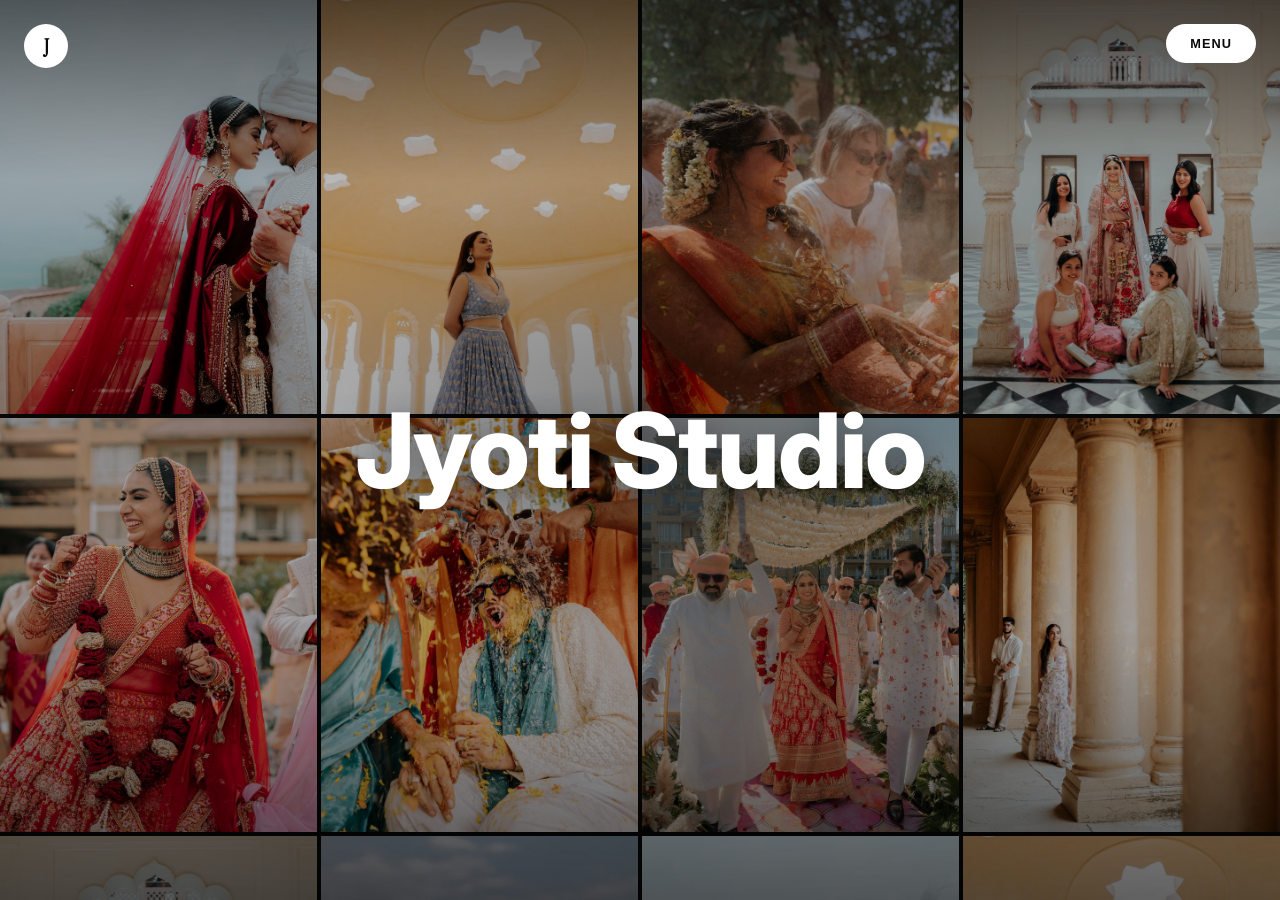
<file: strip-hero.html>
<!doctype html>
<html lang="en">
  <head>
    <meta charset="UTF-8" />
    <meta name="viewport" content="width=device-width, initial-scale=1.0" />
    <title>Jyoti Studio — Strip Hero (saved variant)</title>

    
    <link rel="preconnect" href="https://fonts.googleapis.com" />
    <link rel="preconnect" href="https://fonts.gstatic.com" crossorigin />
    <link
      href="https://fonts.googleapis.com/css2?family=Instrument+Serif:ital@0;1&family=Inter:ital,opsz,wght@0,14..32,100..900;1,14..32,100..900&display=swap"
      rel="stylesheet"
    />

    <style>
      body { margin: 0; font-family: "Inter", sans-serif; }

      .strip-hero {
        position: relative;
        height: 100svh;
        min-height: 560px;
        overflow: hidden;
        background: #0a0a0a;
      }

      .strip-hero__grid {
        display: flex;
        gap: 4px;
        height: 100%;
        width: 100%;
      }

      .strip-col {
        position: relative;
        flex: 1 1 0;
        overflow: hidden;
        min-width: 0;
      }

      .strip-col__track {
        display: flex;
        flex-direction: column;
        gap: 4px;
        will-change: transform;
      }

      .strip-col--up .strip-col__track {
        animation: stripScrollUp linear infinite;
      }

      .strip-col--down .strip-col__track {
        animation: stripScrollDown linear infinite;
      }

      .strip-col__track img {
        display: block;
        width: 100%;
        height: 46vh;
        min-height: 320px;
        object-fit: cover;
        object-position: center 22%;
      }

      @keyframes stripScrollUp {
        from { transform: translateY(0); }
        to { transform: translateY(-50%); }
      }

      @keyframes stripScrollDown {
        from { transform: translateY(-50%); }
        to { transform: translateY(0); }
      }

      @media (prefers-reduced-motion: reduce) {
        .strip-col--up .strip-col__track,
        .strip-col--down .strip-col__track {
          animation: none;
        }
      }

      .strip-hero__overlay {
        position: absolute;
        inset: 0;
        z-index: 10;
        pointer-events: none;
        background:
          radial-gradient(
            ellipse at center,
            rgba(0, 0, 0, 0.45) 0%,
            rgba(0, 0, 0, 0.2) 45%,
            rgba(0, 0, 0, 0.15) 100%
          ),
          linear-gradient(
            to bottom,
            rgba(0, 0, 0, 0.55) 0%,
            rgba(0, 0, 0, 0.1) 20%,
            rgba(0, 0, 0, 0.1) 70%,
            rgba(0, 0, 0, 0.55) 100%
          );
      }

      .strip-hero__logo,
      .strip-hero__menu {
        pointer-events: auto;
      }

      .strip-hero__logo {
        position: absolute;
        top: 1.5rem;
        left: 1.5rem;
        z-index: 20;
        width: 44px;
        height: 44px;
        border-radius: 9999px;
        background: #fff;
        color: #0a0a0a;
        display: flex;
        align-items: center;
        justify-content: center;
        font-family: "Instrument Serif", serif;
        font-size: 1.25rem;
        font-weight: 600;
      }

      .strip-hero__menu {
        position: absolute;
        top: 1.5rem;
        right: 1.5rem;
        z-index: 20;
        background: #fff;
        color: #0a0a0a;
        border: none;
        border-radius: 9999px;
        padding: 0.75rem 1.5rem;
        font-size: 0.8rem;
        font-weight: 700;
        letter-spacing: 0.08em;
        cursor: pointer;
      }

      .strip-hero__title {
        position: absolute;
        top: 50%;
        left: 50%;
        transform: translate(-50%, -50%);
        z-index: 20;
        margin: 0;
        color: #fff;
        font-weight: 800;
        font-size: clamp(2.75rem, 9vw, 6.5rem);
        letter-spacing: -0.02em;
        text-shadow: 0 4px 30px rgba(0, 0, 0, 0.35);
        white-space: nowrap;
      }
    </style>
  </head>

  <body class="antialiased">
      <!-- STRIP HERO -->
      <section class="strip-hero" aria-label="Jyoti Studio hero">
        <div class="strip-hero__grid" id="stripHeroGrid"></div>
        <div class="strip-hero__overlay"></div>
        <div class="strip-hero__logo">J</div>
        <button type="button" class="strip-hero__menu">MENU</button>
        <h1 class="strip-hero__title">Jyoti Studio</h1>
      </section>

      <script>
        (function () {
          var images = [
            "strip-1.jpg","strip-2.jpg","strip-3.jpg","strip-4.jpg",
            "strip-5.jpg","strip-6.jpg","strip-7.jpg","strip-8.jpg",
            "strip-9.jpg","strip-10.jpg"
          ];
          var base = "./assets/img/hero-strip/";
          var columns = 4;
          var perColumn = 4;
          var durations = [34, 28, 40, 26];
          var grid = document.getElementById("stripHeroGrid");

          for (var c = 0; c < columns; c++) {
            var col = document.createElement("div");
            col.className = "strip-col " + (c % 2 === 0 ? "strip-col--up" : "strip-col--down");

            var track = document.createElement("div");
            track.className = "strip-col__track";
            track.style.animationDuration = durations[c % durations.length] + "s";

            var pics = [];
            for (var i = 0; i < perColumn; i++) {
              pics.push(images[(c * perColumn + i) % images.length]);
            }
            // duplicate the set so a 50% translate loops seamlessly
            var doubled = pics.concat(pics);
            doubled.forEach(function (file) {
              var img = document.createElement("img");
              img.src = base + file;
              img.alt = "";
              img.loading = "lazy";
              track.appendChild(img);
            });

            col.appendChild(track);
            grid.appendChild(col);
          }
        })();
      </script>
  </body>
</html>
</file>
